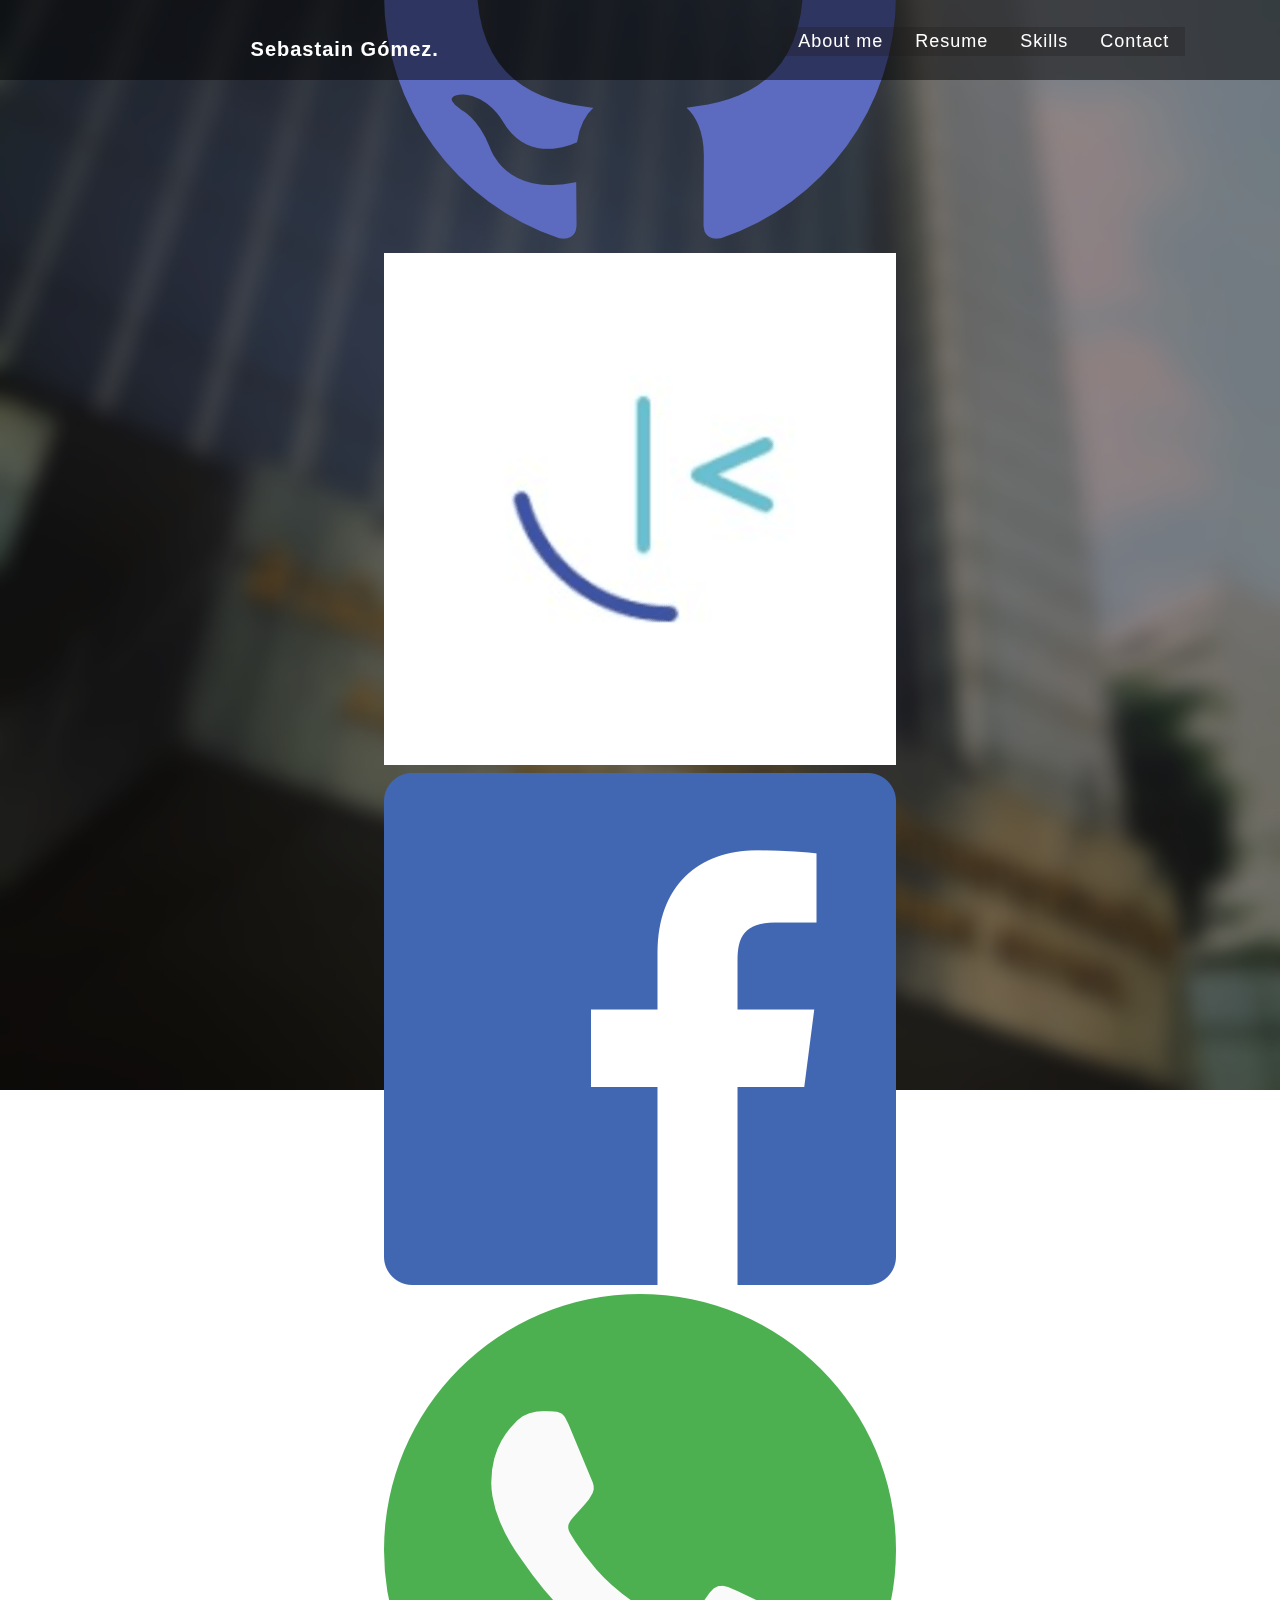
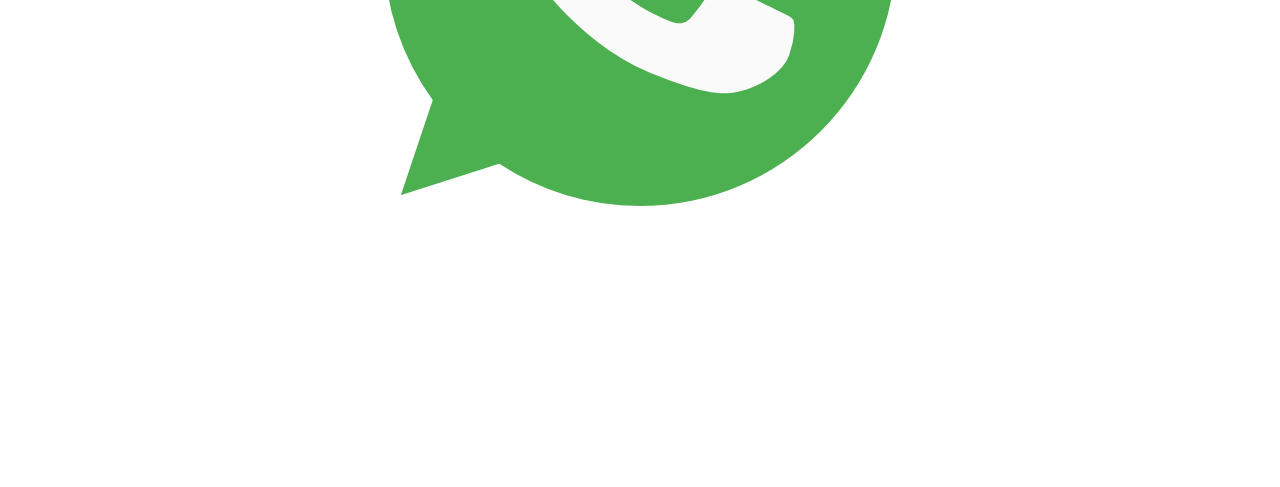
<file: portafolio/index.html>
<!DOCTYPE html>
<html lang="en">
<head>
    <meta charset="UTF-8">
    <meta http-equiv="X-UA-Compatible" content="IE=edge">
    <meta name="viewport" content="width=device-width, initial-scale=1.0">   
    <link rel="stylesheet" href="./styles/style.css">
    <script src="./JavaScript/time.js" defer></script>
    <script src="./JavaScript/info.js" defer></script>

    <title>Sebastian Gómez Cifuentes</title>
</head>
<body onload="onLoad()">
    <header class="header">
        <nav class="nav-container">
            <div class="nav-selector headerTitle">  <h1><a class="headerTitle__a">Sebastain Gómez. </a></h1></div>
            <div class="list"> 
                 <ul class="mainUl">
                <li class="nav-selector"><a>About me</a></li>
                <li><a href="https://drive.google.com/file/d/1UJ55bEzYi6f9yWbmAaxfdsadRwnhZHh1/view?usp=sharing" target="_blank" > Resume</a></li>
                <li class="nav-selector"><a>Skills</a></li>
                <li class="contact"><a>Contact </a> 
                 <a >
                     <ul class="socialMediaUl">
                         <li><a href="https://www.linkedin.com/in/sebastian-g%C3%B3mez-cifuentes-521240171/" target="_blank"><img src="./sources/img/linkedin.png"  alt="linkedin" aria-hidden="true"></a></li>
                         <li><a href="https://github.com/kanmus7" target="_blank"><img src="./sources/img/github.png" alt="github"></a></li>
                         <li><a href="https://www.frontendmentor.io/profile/kanmus7" target="_blank"><img src="./sources/img/frontendmentor.png"  alt="frontendmentor" aria-hidden="true"></a></li>
                         <li><a href="https://www.facebook.com/SGCKanmus/" target="_blank"><img src="./sources/img/facebook.png"  alt="facebook" aria-hidden="true"></a></li>
                         <li><a href="https://wa.me/+57 3147586030" target="_blank"><img src="./sources/img/whatsapp.png"  alt="whatsapp" aria-hidden="true"></a></li>
                     </ul>
                 </a>
                </li>
            </ul></div>
          
        </nav>
    </header>
    <main class="main-container" id="main-container"> 
        <div class="time">         
            <div id="location" class="time-element"> </div>
            <div id="description" class="time-element"></div>
            <div id="humidity" class="time-element"></div>
            <div id="pressure" class="time-element"></div>
            <div id="temperature" class="time-element"></div>
            <div id="date" class="time-element"></div>            
        </div>       
        <hr>
        <div class="main-container__content">
            <div class="main-container__title">
                <p class="name">Sebastian Gómez Cifuentes</p>   
                <p class="prof">Frontend Developer</p>   
            </div>
            <div id="main-container-text" class="main-container__text active">                
              <p id="main-container-text__p"></p>      
            </div>                  
        </div>        
        <hr>
        <div class="contact-container">                      
            <div class="contact-container__title">Contact</div>
            <div class="contact-container__media">
                <div class="a-media"><a href="https://www.linkedin.com/in/sebastian-g%C3%B3mez-cifuentes-521240171/" target="_blank" ><img src="./sources/img/linkedin.png"  alt="linkedin" aria-hidden="true"></a></div>
                <div class="a-media"><a href="https://github.com/kanmus7" target="_blank"><img src="./sources/img/github.png" alt="github"></a></div>
                <div class="a-media"><a href="https://www.frontendmentor.io/profile/kanmus7" target="_blank"><img src="./sources/img/frontendmentor.png"  alt="frontendmentor" aria-hidden="true"></a> </div>
                <div class="a-media"><a href="https://www.facebook.com/SGCKanmus/" target="_blank"><img src="./sources/img/facebook.png"  alt="facebook" aria-hidden="true"></a></div>
                <div class="a-media"><a href="https://wa.me/+57 3147586030" target="_blank" ><img src="./sources/img/whatsapp.png"  alt="whatsapp" aria-hidden="true"></a></div></div>      
        </div>      
        <div id="hour" class="time-hour"></div>
    </main>    
    
</body>
</html>
</file>
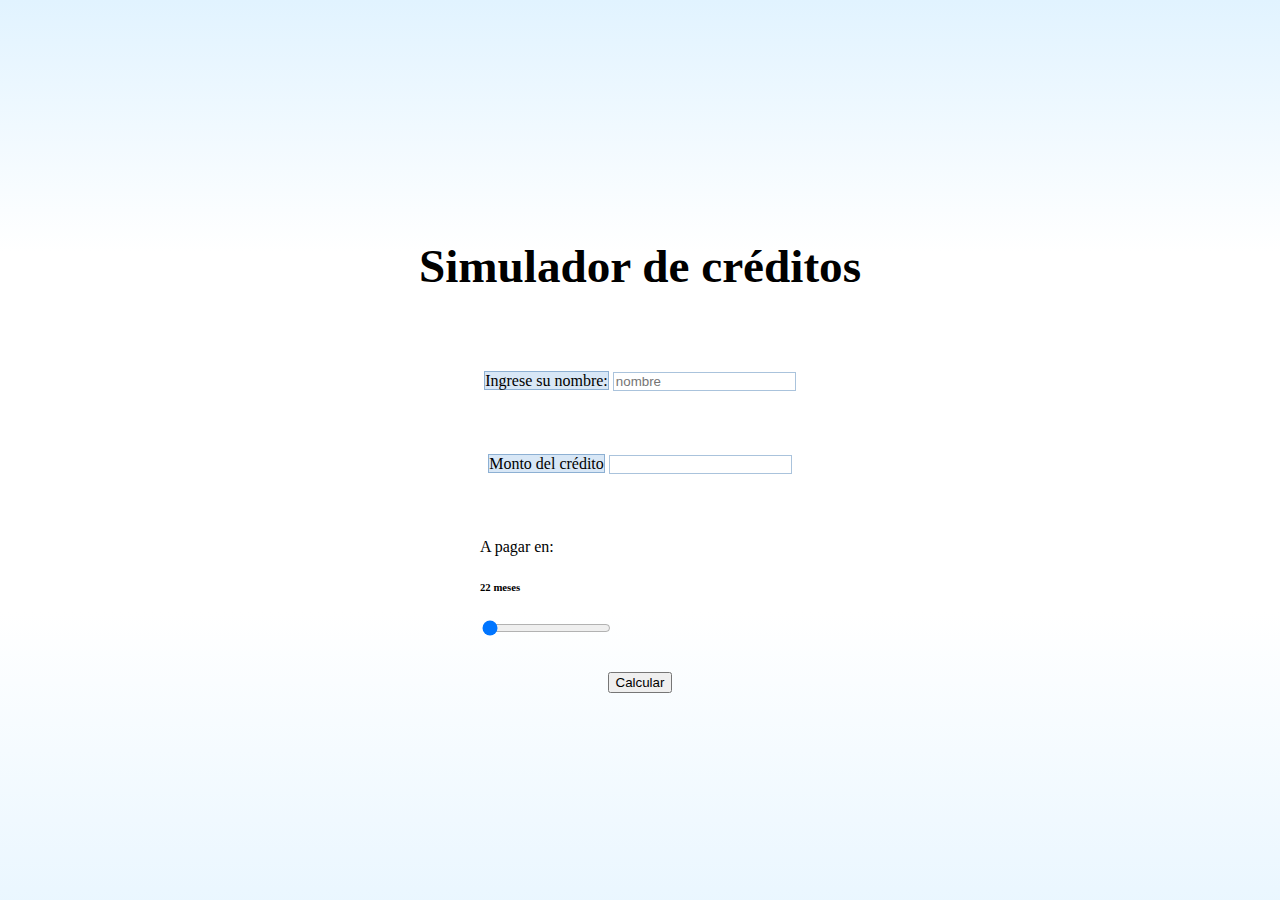
<file: Practica Javascript/index.html>
<!DOCTYPE html>
<html lang="en">
<head>
    <meta charset="UTF-8">
    <meta http-equiv="X-UA-Compatible" content="IE=edge">
    <meta name="viewport" content="width=device-width, initial-scale=1.0">
    <link href="https://cdn.jsdelivr.net/npm/bootstrap@5.1.3/dist/css/bootstrap.min.css" rel="stylesheet" integrity="sha384-1BmE4kWBq78iYhFldvKuhfTAU6auU8tT94WrHftjDbrCEXSU1oBoqyl2QvZ6jIW3" crossorigin="anonymous">
    <script src="./main.js" defer></script>
    <link rel="stylesheet" href="./main.css">
    <title>Simulador de créditos</title>
</head>
<body>
    <h1>Simulador de créditos</h1>
    <main class="main">        
        <div class="input-group flex-nowrap" id="name-containerId">
            <span class="input-group-text" id="addon-wrapping">Ingrese su nombre:</span>
            <input type="text" class="form-control" placeholder="nombre" aria-label="Username" aria-describedby="addon-wrapping">
          </div>
          <div class="input-group mb-3" id="credit-containerId">
            <span class="input-group-text">Monto del crédito</span>
            <input type="text" class="form-control" aria-label="Dollar amount (with dot and two decimal places)">
          </div>
         <div class="range-container">
            <label for="customRange2" class="form-label">A pagar en:</label> 
            <h6 class="rangeTitle" id="rangeTitle-Id">22 meses</h6>           
            <input type="range" class="form-range" min="22" max="72" step="1" value="22" id="rangeId">
         </div> 
          <button type="button" class="btn btn-primary btn-lg">Calcular</button>
    </main>
</body>
</html>
</file>
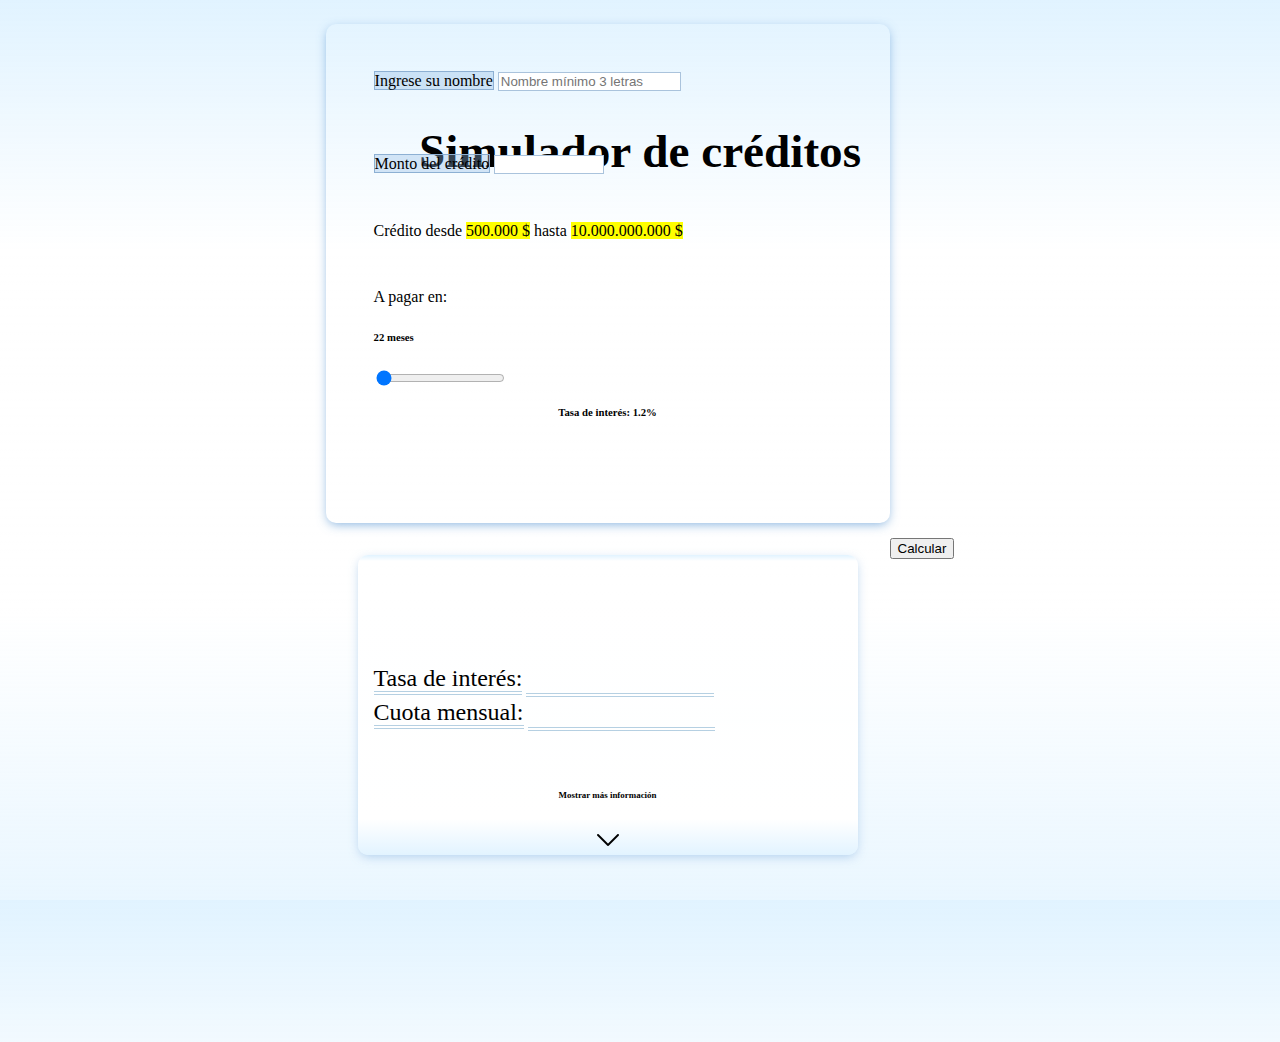
<file: Practica Javascript/Simulador de créditos/index.html>
<!DOCTYPE html>
<html lang="en">
<head>
    <meta charset="UTF-8">
    <meta http-equiv="X-UA-Compatible" content="IE=edge">
    <meta name="viewport" content="width=device-width, initial-scale=1.0">
    <link href="https://cdn.jsdelivr.net/npm/bootstrap@5.1.3/dist/css/bootstrap.min.css" rel="stylesheet" integrity="sha384-1BmE4kWBq78iYhFldvKuhfTAU6auU8tT94WrHftjDbrCEXSU1oBoqyl2QvZ6jIW3" crossorigin="anonymous">
    <script src="./main.js" defer></script>
    <link rel="stylesheet" href="./styles/main.css">
    <title>Simulador de créditos</title>
</head>
<body id="bodyId">
    <h1>Simulador de créditos</h1>
    <main class="main">
    <div class="general">
      <section class="data-section">        
        <div class="input-group flex-nowrap" id="name-containerId">
            <span class="input-group-text" id="inputName-title">Ingrese su nombre</span>
            <input type="text" class="form-control" placeholder="Nombre mínimo 3 letras" aria-label="Username" aria-describedby="addon-wrapping" id="nameId" required>
          </div>
          <div class="input-group mb-sm-1" id="credit-containerId">
            <span class="input-group-text" id="inputCredit-title">Monto del crédito</span>
            <input type="number" min="500000" max="100000000" maxlength="10" class="form-control" aria-label="Dollar amount (with dot and two decimal places)" id="creditId" required>            
          </div>
          <p class="creditTitle">Crédito desde  <mark>500.000 $</mark> hasta <mark>10.000.000.000 $</mark></p>
         <div class="range-container">
            <label for="customRange2" class="form-label">A pagar en:</label> 
            <h6 class="rangeTitle" id="rangeTitle-Id">22 meses</h6>           
            <input type="range" class="form-range" min="22" max="72" step="1" value="22" id="rangeId">
            <h6 class="rate" id="rateId"></h6> 
         </div>          
        </section>
        
        <article class="results" id="resultsId" hidden>  
        <section class="results-section" id="results-SectionId" hidden>
          <h3 id="usarNameId" class="userName"></h3>
          <div class="input-group mb-3">
            <span class="input-group-text" id="InteresRateId">Tasa de interés:</span>
            <input type="text" class="form-control" aria-label="Sizing example input" id="rateId-Answer"  aria-describedby="inputGroup-sizing-default" readonly>
          </div>
          <div class="input-group mb-3">
            <span class="input-group-text" id="span-monthlyFeeId">Cuota mensual:</span>
            <input type="text" class="form-control" aria-label="Sizing example input" id="monthlyFeeId" aria-describedby="inputGroup-sizing-default" readonly>
          </div>
          <div class="moreInfo-Container" id="moreInfo-ContainerId">
            <h6 ><small class="text-muted">Mostrar más información</small></h6>
            <img src="./resources/arrow.png" alt="flecha" class="arrow-img" id="arrowImg-Id">
          </div>         
        </section>
        <section class="tableResults" id="tableResultsId">
          <table class="table table-hover table-sm table-responsive" id="tableId">
            <thead >
              <tr>
                <th scope="col">Período</th>
                <th scope="col">Abono capital</th>
                <th scope="col">Interés</th>
                <th scope="col">Saldo</th>
              </tr>
            </thead>
            <tbody id="tbodyId">
            </tbody>
          </table>
        </section> 
      </article>     
    </div>
    <div class="btn-container" >
      <button type="button" class="btn btn-primary btn-lg" id="btn-CalculateId">Calcular</button>
    </div>
  </main>
</body>
</html>
</file>
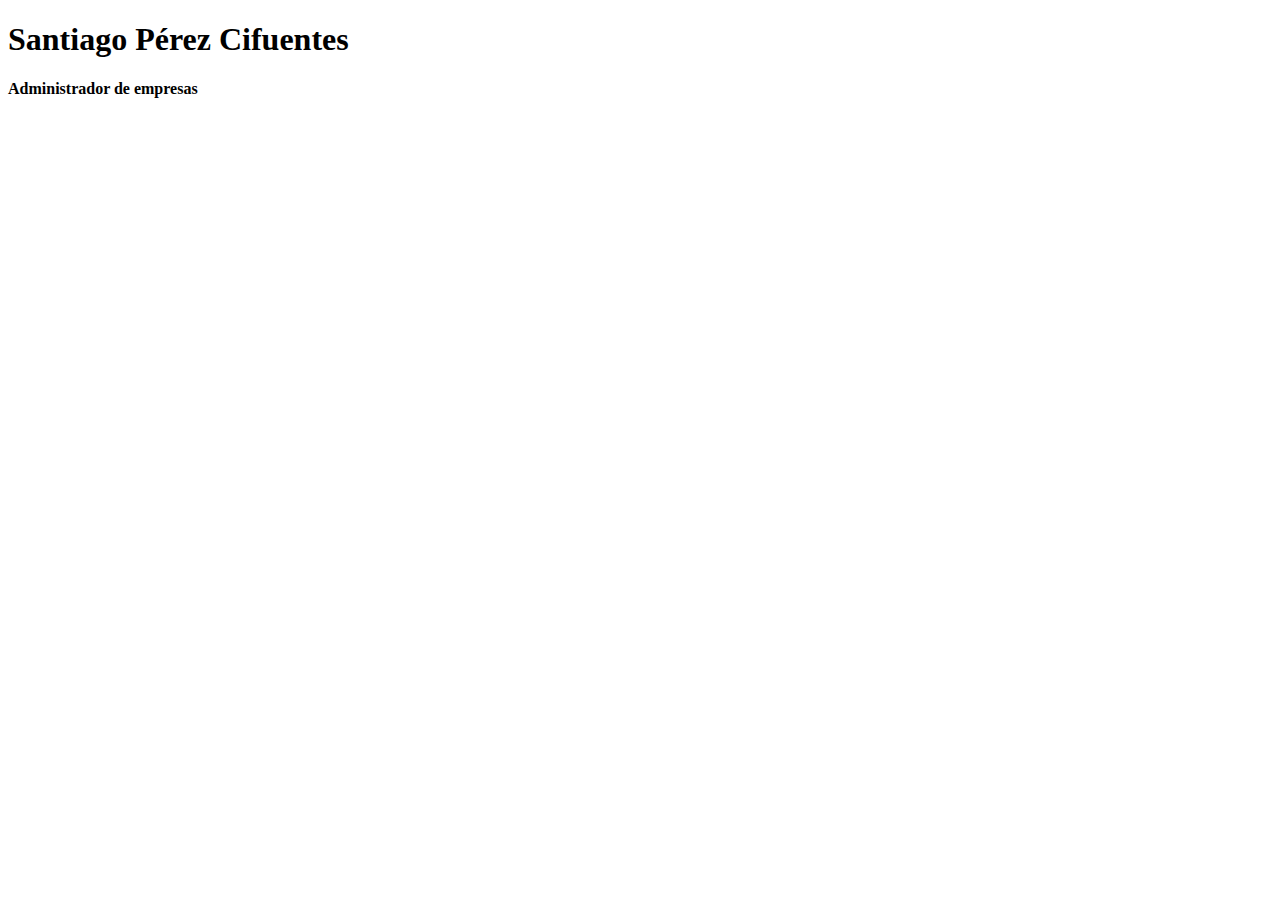
<file: Mi diseño Web.html>
<!DOCTYPE html>
<html>
    <head>
        <meta charset="UTF-8">
        <meta http-equiv="X-UA-Compatible" content="IE=edge">
        <meta name="viewport" content="width=device-width, initial-scale=1.0">
        <title>Santiago Pérez Cifuentes</title>
    </head>
<body>
    <h1>Santiago Pérez Cifuentes</h1>
    <p><strong>Administrador de empresas</strong></p>
</body>
</html>
</file>
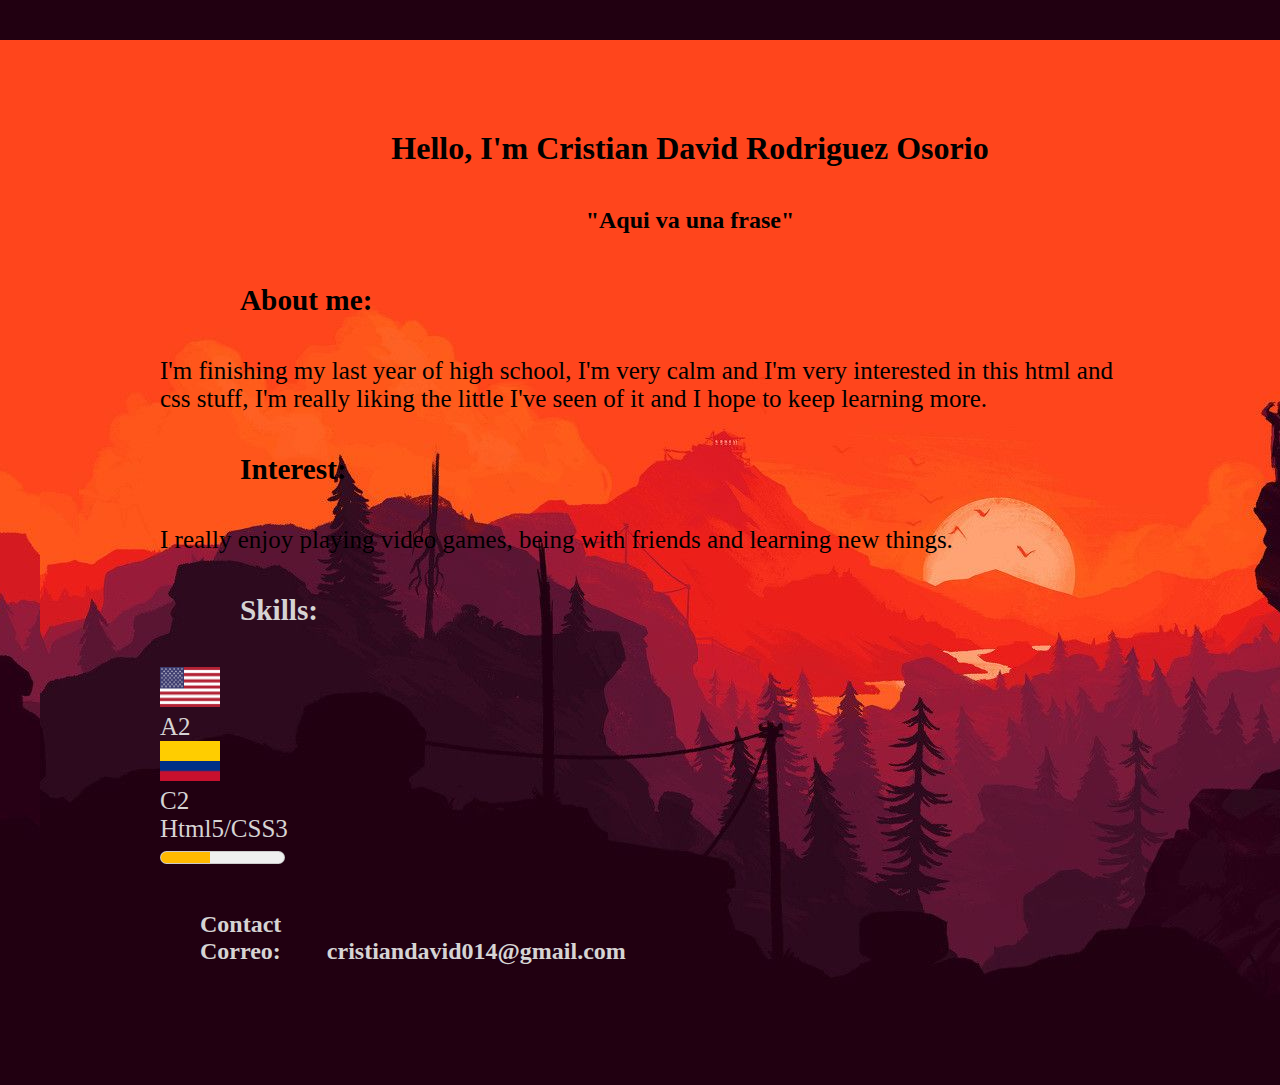
<file: MiPaginaWeb.html>
<!DOCTYPE html>
<html lang="en">
<head>
    <meta charset="UTF-8">
    <meta http-equiv="X-UA-Compatible" content="IE=edge">
    <meta name="viewport" content="width=device-width, initial-scale=1.0">
    <title>Cristian D. Rodriguez</title>
    <link rel="stylesheet" href="StyleMPW.css">
    <link href="https://cdn.jsdelivr.net/npm/bootstrap@5.1.3/dist/css/bootstrap.min.css" rel="stylesheet" integrity="sha384-1BmE4kWBq78iYhFldvKuhfTAU6auU8tT94WrHftjDbrCEXSU1oBoqyl2QvZ6jIW3" crossorigin="anonymous">
</head>
<body>
    <div class="firstpart">
        <div class="header">
            <div class="title">
                <h1 class="title"> Hello, I'm Cristian David Rodriguez Osorio</h1>
                <h2 class="frase"> <en>"Aqui va una frase"</en></h2>
            </div>
        </div>
    </div>
    <div class="secondpart">
        <div class="first-half">
            <h3 class="about_me"><strong>About me: </strong></h3>
            <p>I'm finishing my last year of high school, I'm very calm and I'm very interested in this html and css stuff, I'm really liking the little I've seen of it and I hope to keep learning more.  </p>
        </div>
        <div class="first-half">
            <h3 class="interest"><strong>Interest: </strong> </h3>
            <p> I really enjoy playing video games, being with friends and learning new things.</p>
        </div>
        <div class="second-half">
            <h3 class="skills"><strong>Skills: </strong> </h3>
            <img class="english"src="inglish.png" alt="imagen de ingles"><p>A2</p>
            <img class="colombian"src="Colobmia.png" alt="imagen de colombiano"><p>C2</p>
            <p>Html5/CSS3</p>
            <meter low=".25" optimum=".20" high=".70" value=".4"></meter>
        </div> 
    </div>
    <div class="thirdpart">
       <h2 class="contact"><strong>Contact</strong> 
           <p><strong>Correo: </strong> cristiandavid014@gmail.com</p>
       </h2>
    </div>
    
</body>
</file>
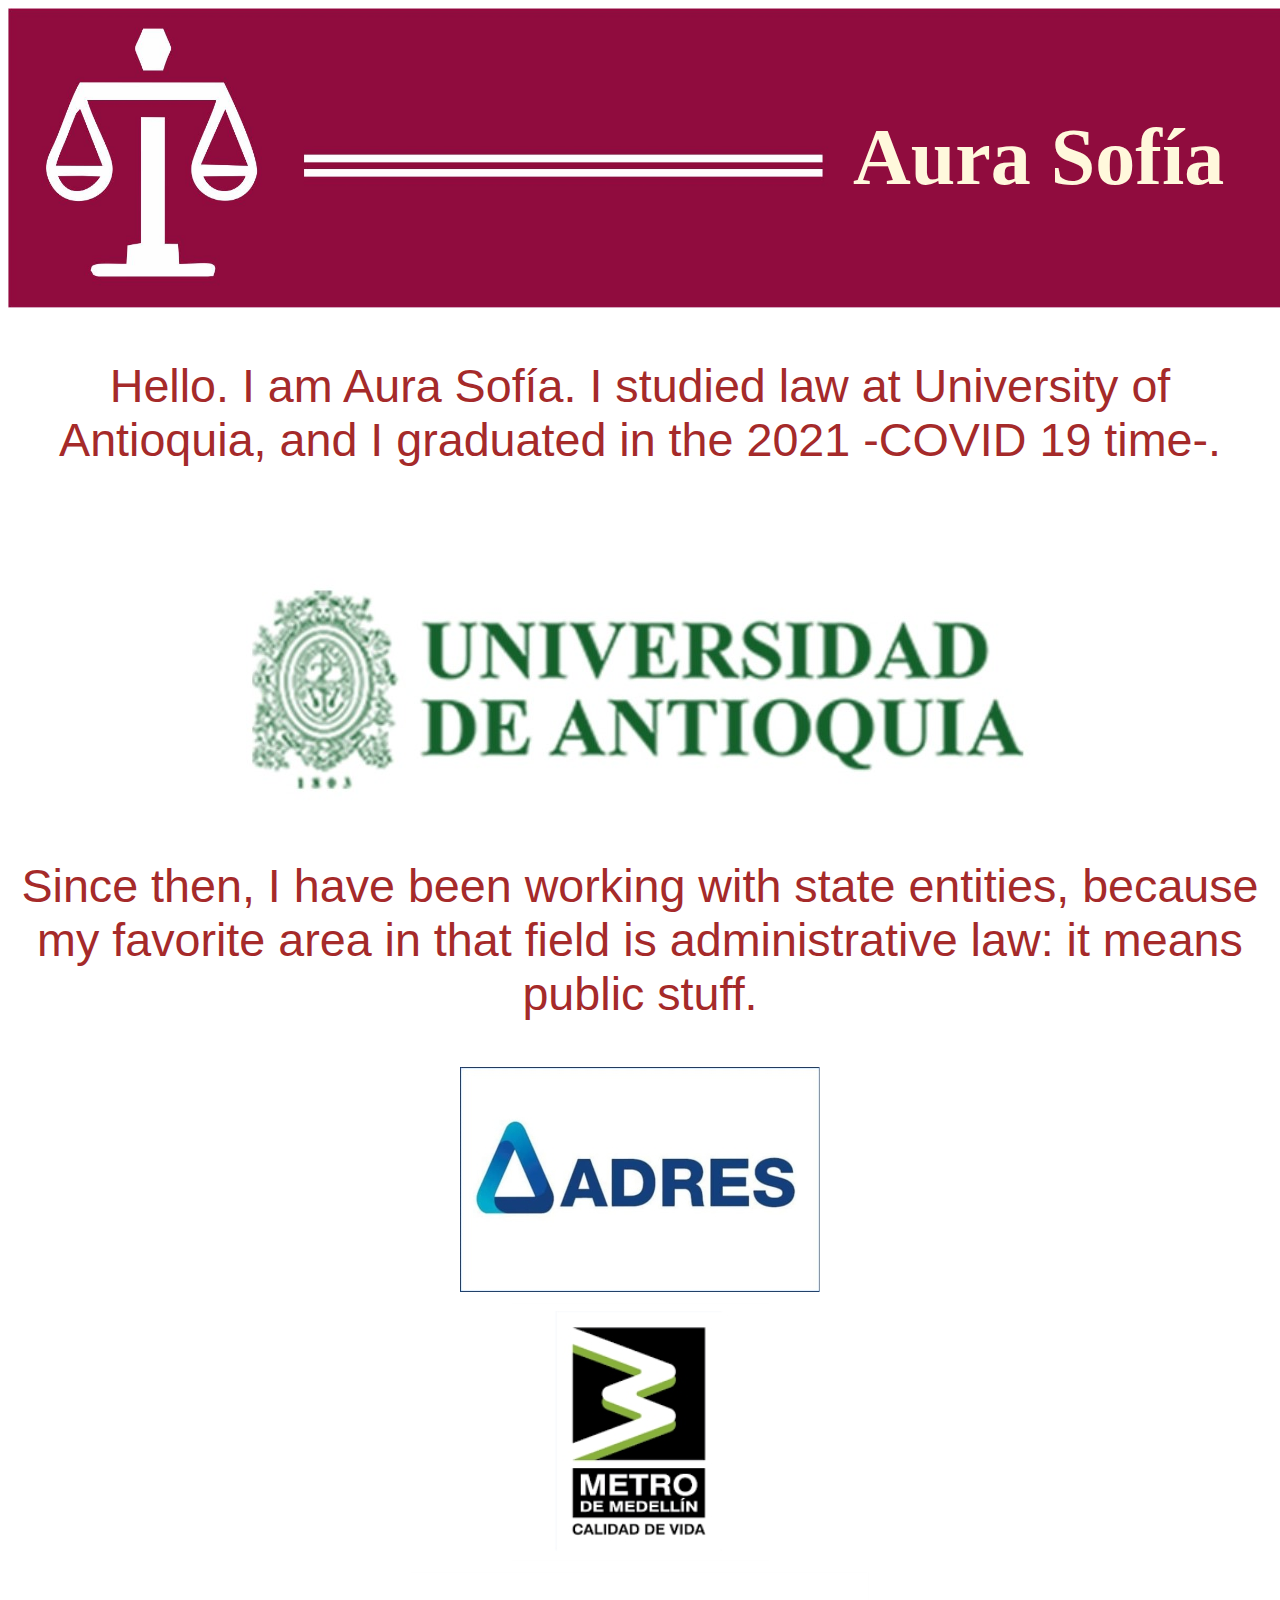
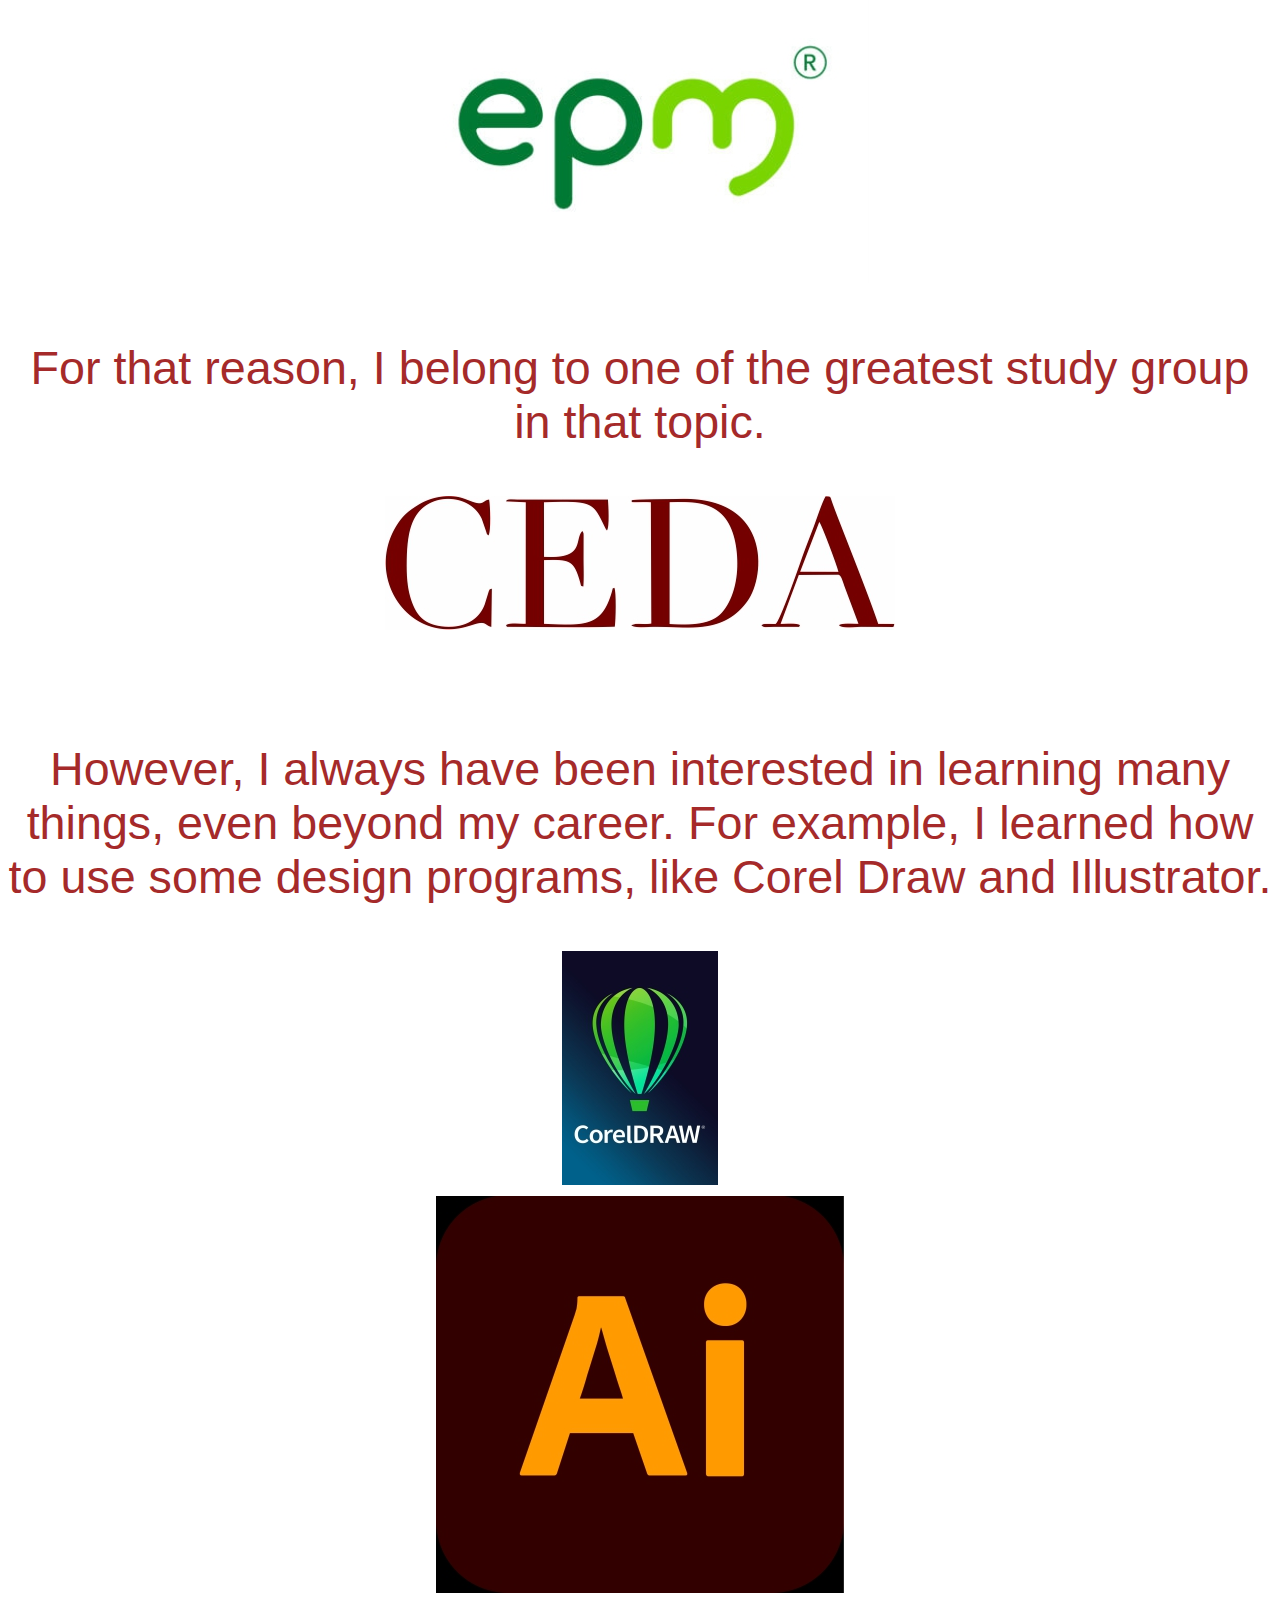
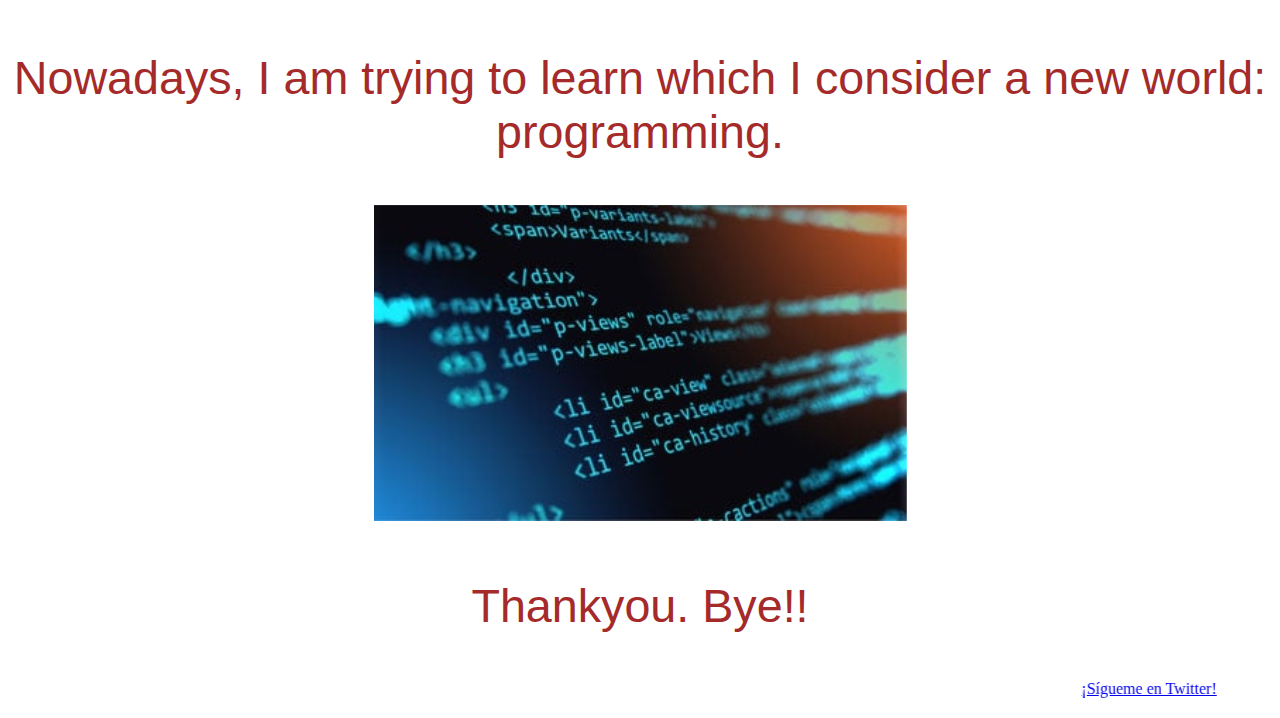
<file: Portafolio.html>
<!DOCTYPE html>
<html lang="en">
<head>
    <meta charset="UTF-8">
    <meta http-equiv="X-UA-Compatible" content="IE=edge">
    <meta name="viewport" content="width=device-width, initial-scale=1.0">
    <title>sofia-palacio</title>
    <link rel= "stylesheet" href= "HojaPARAEstilo.css">
</head>
<body>
<header>
<div class="CAJA">
    <img class="IMAGEN1" src="Portafolio1.jpg">
    <h1 class="TITULO">Aura Sofía</h1> 
</div>
</header>
   
<div class="TEXTOCONTENIDO">

<p>
 Hello.

 I am Aura Sofía. I studied law at University of Antioquia, and I graduated in the
2021 -COVID 19 time-.
</p>

<div>
<div class="Captura 1">
</p> <img src="LogoUdeA.jpg">
</div>

<p>Since then, I have been working with state entities, 
because my favorite area in that field is administrative law: it means public stuff.</p>
<div class="Captura">
    <img src="LogoADRES.jpg">
    <img src="LogoMETRO.jpg">
    <img src="LogoEPM.jpg">
</div> 
            
 <p>For that reason, I belong to one of the greatest study group in that topic.</p>
<div class="Captura2">
    <img src="LogoCEDA.jpg">
</div>
            
<p>However, I always have been interested in learning many things, even beyond 
   my career. For example, I learned how to use some design programs, 
  like Corel Draw and Illustrator.</p>

<div class="Captura 3">
    <img src="LogoCOREL.jpg">   
    <img src="LogoILLUSTRATOR.jpg">
</div>

<p>Nowadays, I am trying to learn which I consider a new world: programming.</p>

<div class="Captura 4"> 
    <img src="LogoPROGRAMACIÓN.jpg"> 
</div>
              
<p>Thankyou. Bye!!</p>

</div>
    
</div>

<div class="PARTEFINAL">
    <footer>
        <p>
            <marquee behavior= "Alternate">
                <a href= "https://twitter.com/SofiiaPalacio">
                    ¡Sígueme en Twitter!
                </a>
            </marquee>
        </p>
        </footer>
</div>


</body>
</html>
</file>
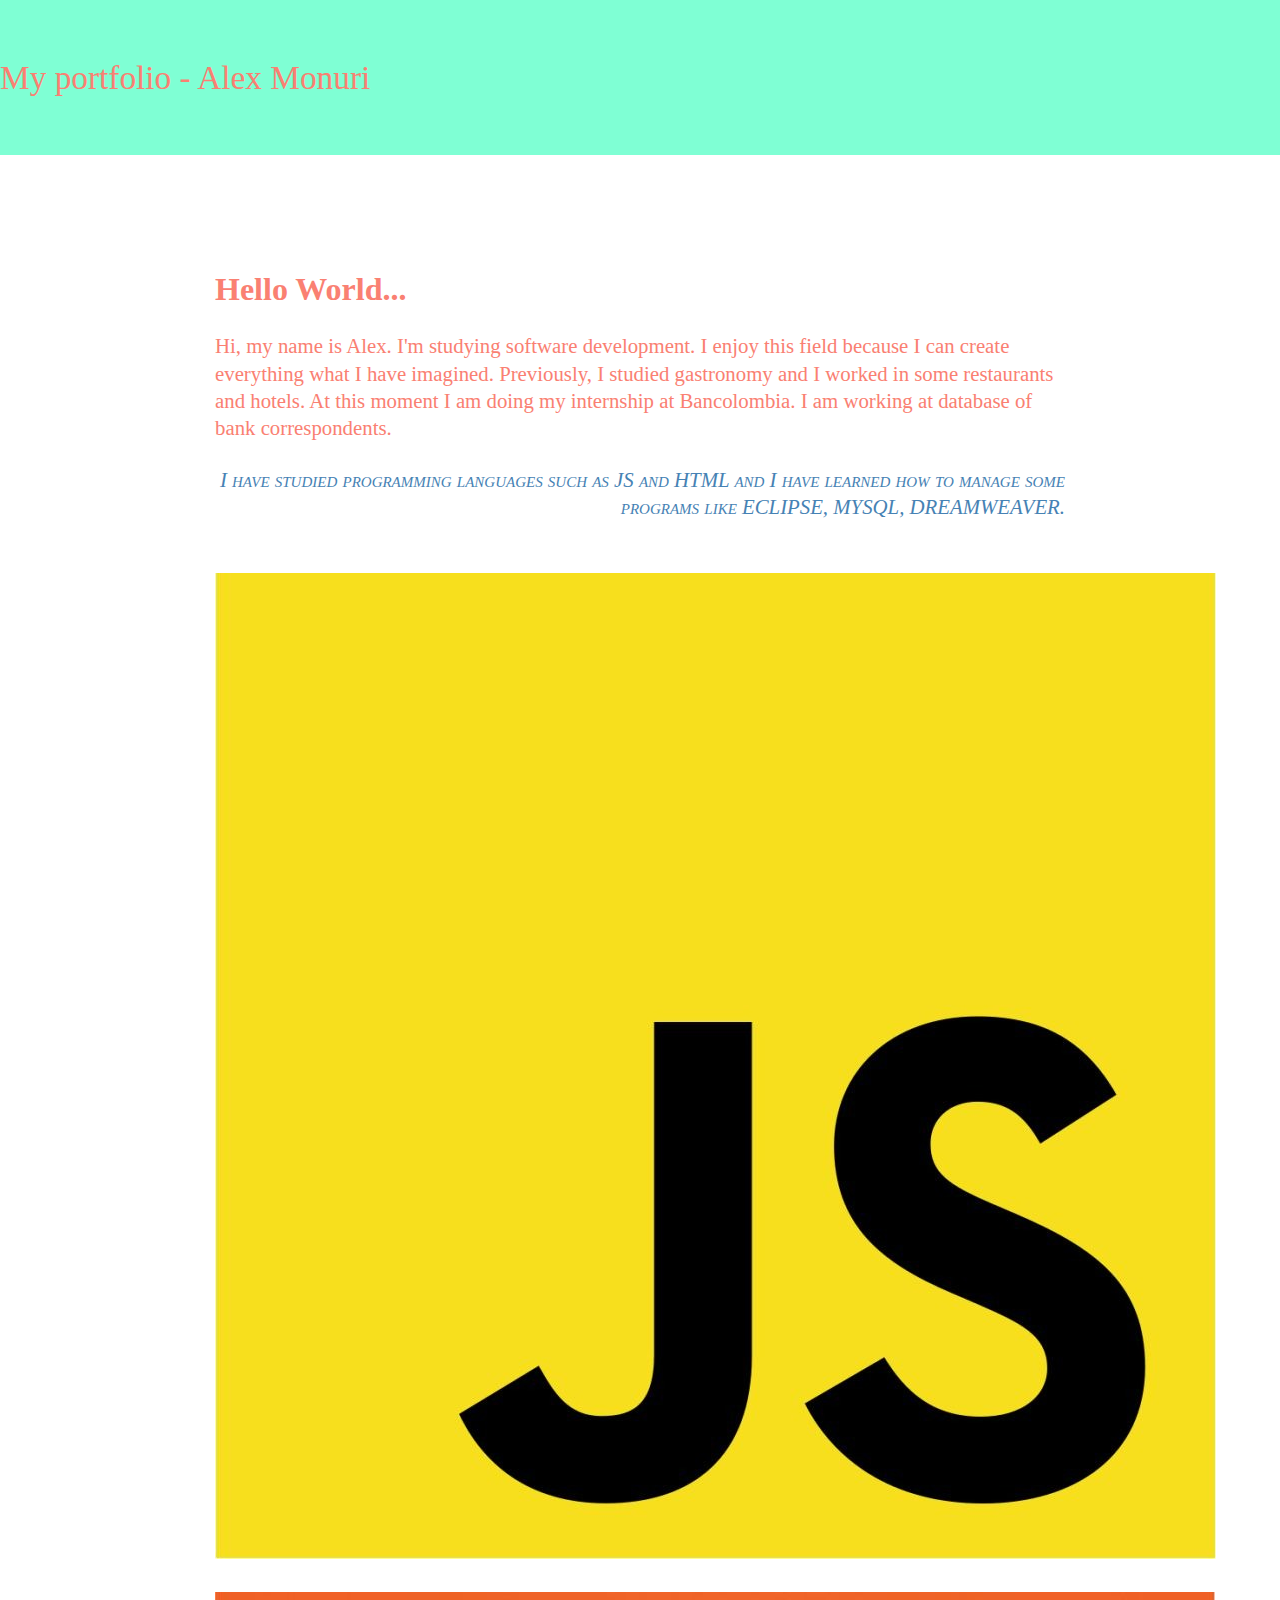
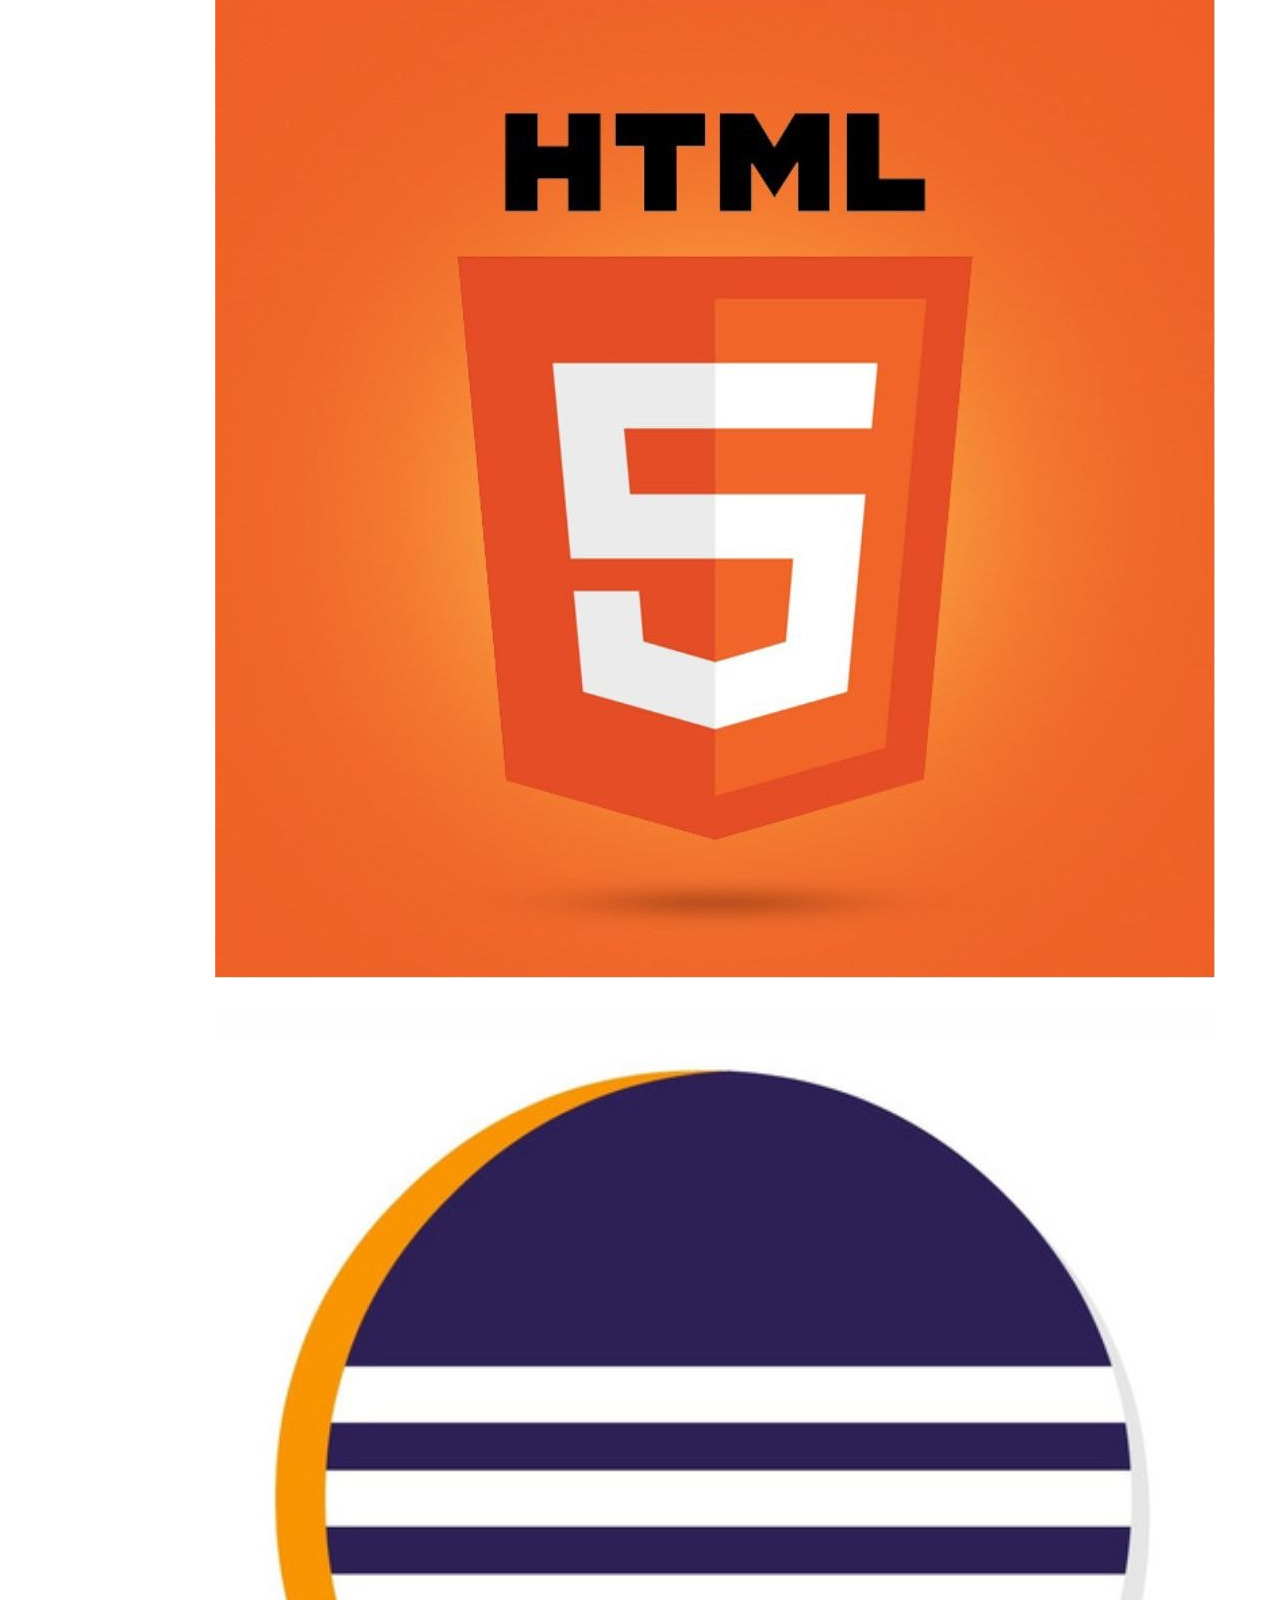
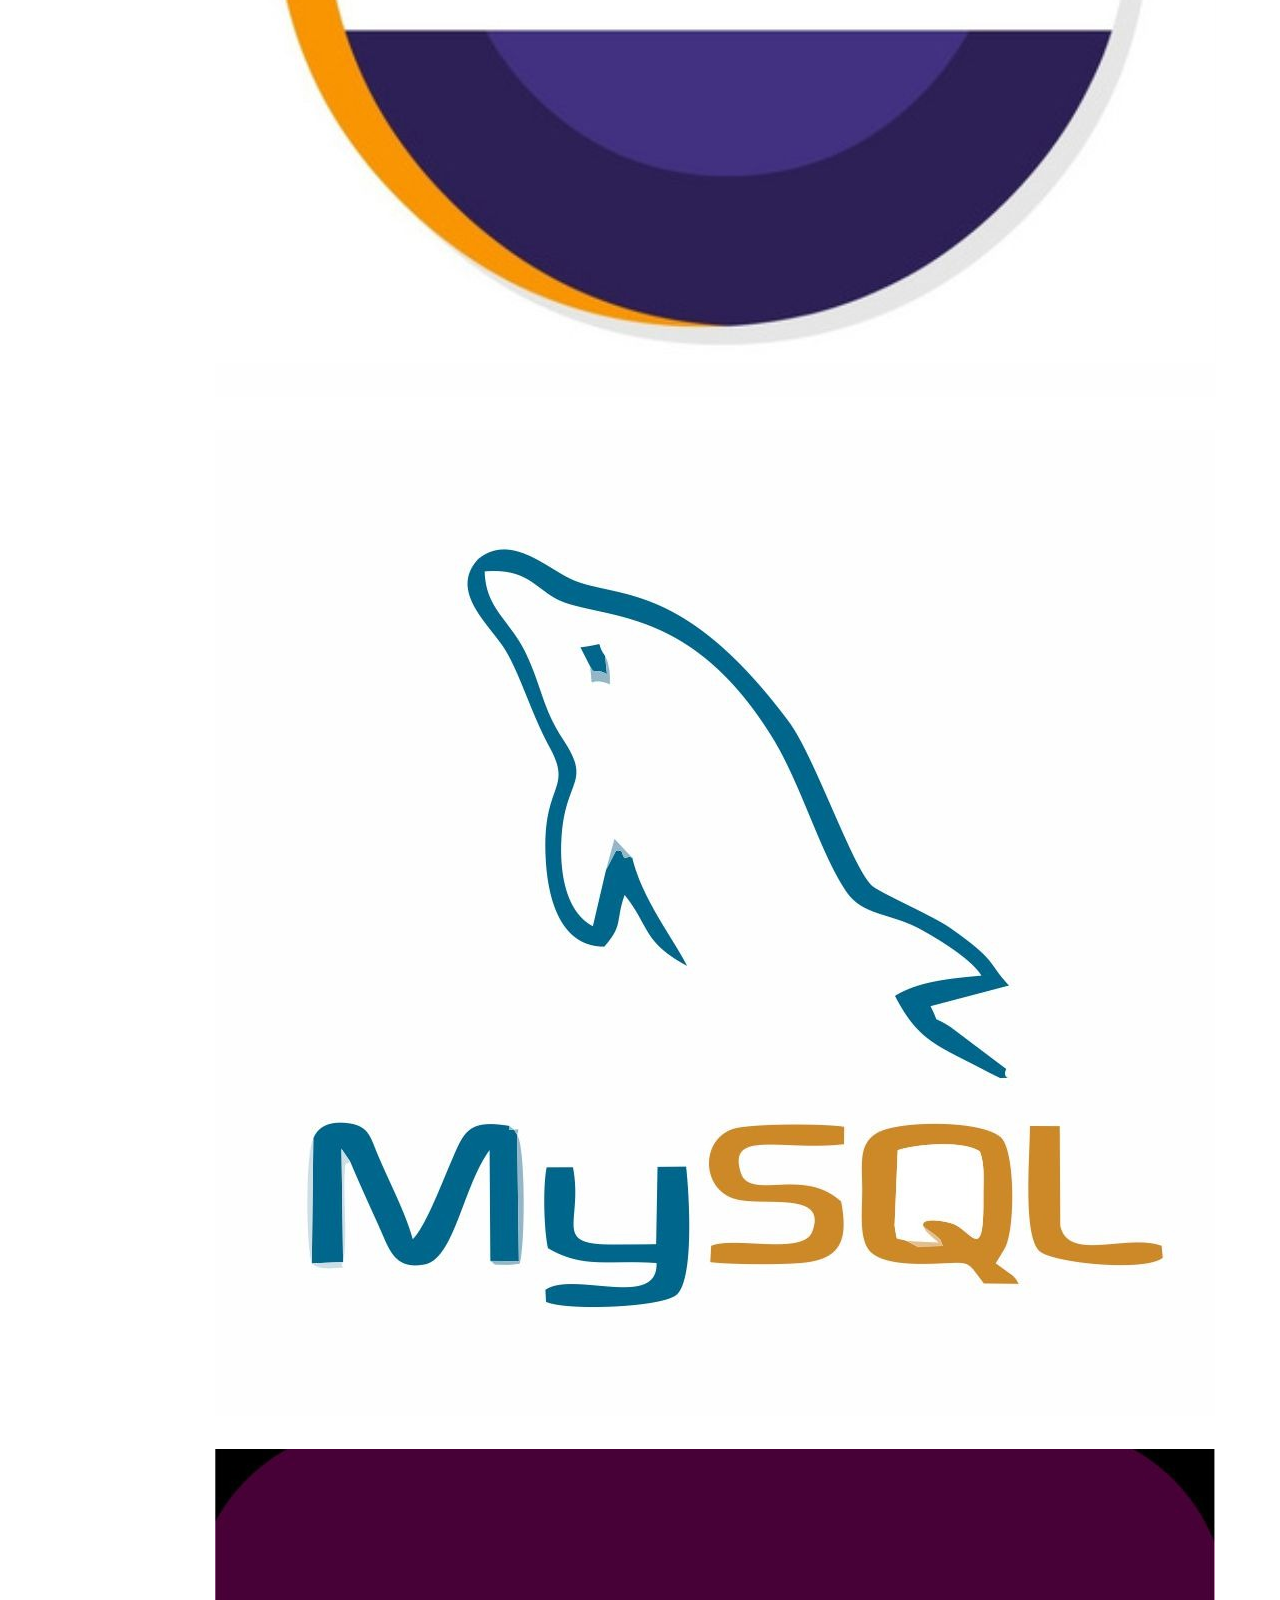
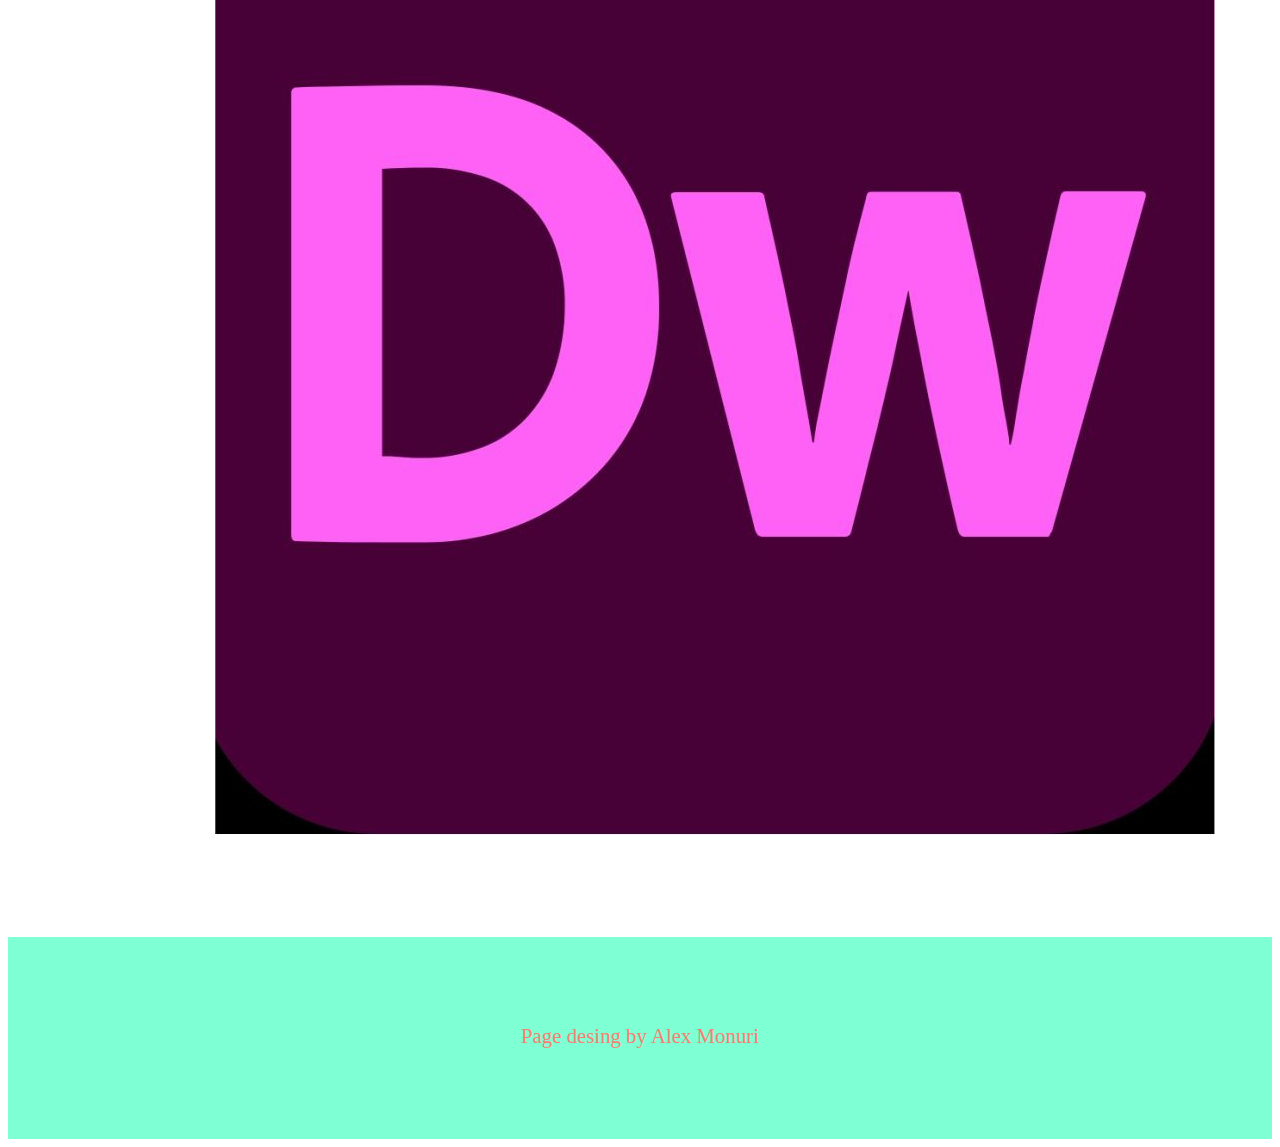
<file: Portafolio1.html>
<!DOCTYPE html>
<html lang="en">
<head>
    <meta charset="UTF-8">
    <meta http-equiv="X-UA-Compatible" content="IE=edge">
    <meta name="viewport" content="width=device-width, initial-scale=1.0">
    <title> Alex monuri - portfolio </title>
    <link rel="stylesheet" href="style1.css">
</head>
<body  >
   
   <header class="cabefija" >
        <div class="cajacabe" class="logo-nav-contariner">
        <a href="https://www.google.com/?hl=es"   class="logo">My portfolio - Alex Monuri</a>  
        </div>
</header>
<main class="main">

 <div class="container">
     <h1>
         Hello World...
     </h1>
     <p>
        Hi, my name is Alex.
        I'm studying software development. 
        I enjoy this field because I can create everything what I have imagined. 
        Previously, I studied gastronomy and I worked in some restaurants and hotels. 
        At this moment I am doing my internship at Bancolombia. 
        I am working at database of bank correspondents. 
     </p>
     <div class="textodos">
     <p>
        I have studied programming languages such as JS and HTML and
        I have learned how to manage some programs like ECLIPSE, MYSQL, DREAMWEAVER.
     </p>
      <DIV class="IMAGES">
         &nbsp;
         <img  class="ijs" src="JS.jpg">
         &nbsp;
         <img  class="iht" src="HTML.jpg">
         &nbsp;
         <img  class="iecl" src="ECLIPSE.jpg">
         &nbsp;
         <img  class="imys"src="MYSQL.jpeg">
         &nbsp;
         <img  class="idre" src="DREAM.jpeg">
         
          </DIV>
        
  </div>
     

   </div>
 </div>

</main>
<footer class="footer">
    <div class="container">
<p>
    Page desing by Alex Monuri
</p>
    </div>

</footer>
</body>
</html>
</file>
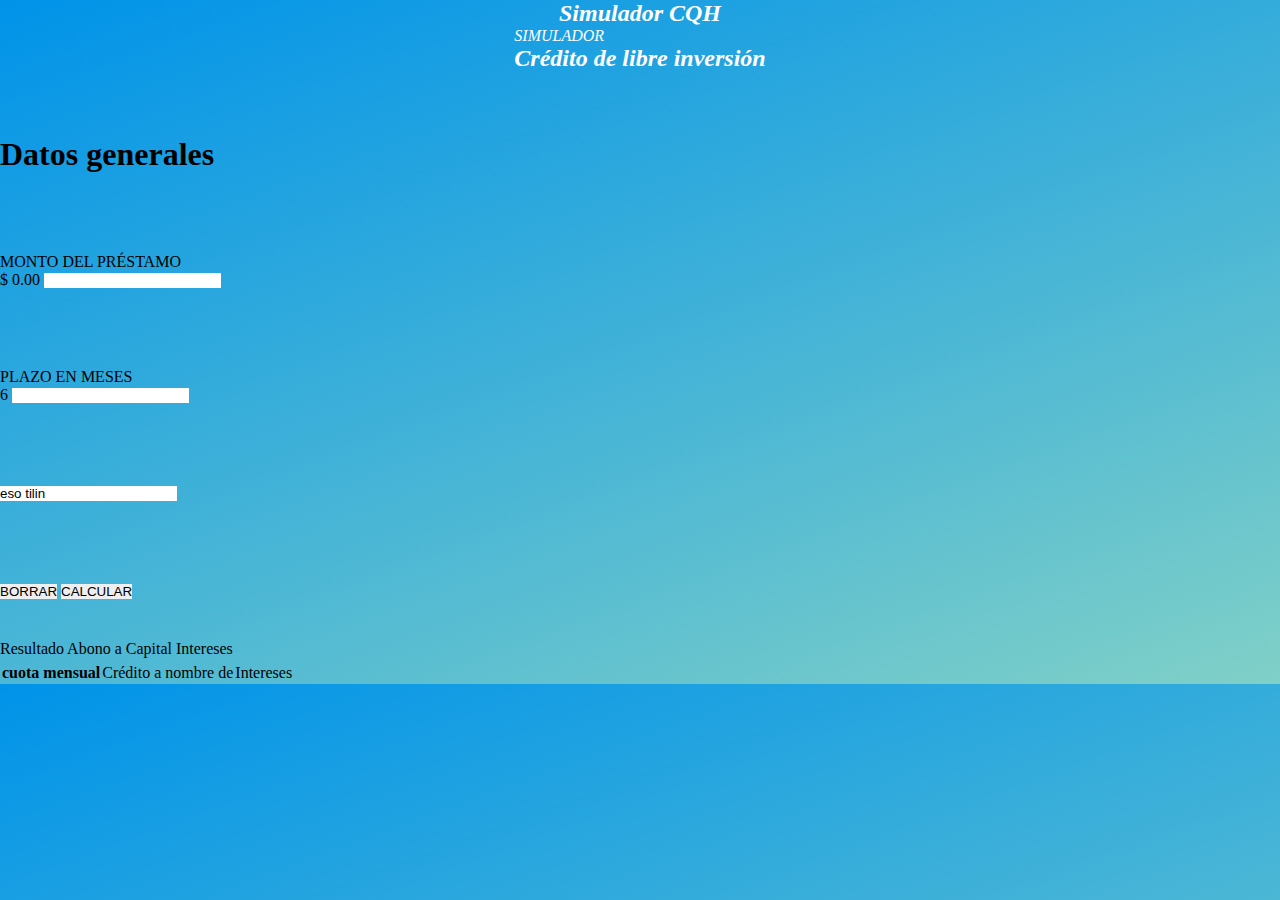
<file: simulador _Crédito/simulador_Credito.html>
<!DOCTYPE html>
<html lang="en">
<head>
    <meta charset="UTF-8">
    <meta http-equiv="X-UA-Compatible" content="IE=edge">
    <meta name="viewport" content="width=device-width, initial-scale=1.0">
    <link href="https://cdn.jsdelivr.net/npm/bootstrap@5.1.3/dist/css/bootstrap.min.css" rel="stylesheet" integrity="sha384-1BmE4kWBq78iYhFldvKuhfTAU6auU8tT94WrHftjDbrCEXSU1oBoqyl2QvZ6jIW3" crossorigin="anonymous">
    <link rel="stylesheet" href="./simulador_credito.css">
    <script src="./simulador_credito.js" defer></script>
    <title>Simulador de Crédito</title>
</head>
<body>
    <header>
        <div>
        <H1> Simulador CQH</H1>
        </div>  
        <div>
            <span>SIMULADOR</span>
            <h2>Crédito de libre inversión</h2>
        </div>
    </header>
    <main>
        <div class="cuadroDatos">
            <h1>
                Datos generales
            </h1>
            <div>
                <label for="form-control">MONTO DEL PRÉSTAMO</label>
                <div class="input-group mb-3">
                    <span class="input-group-text">$</span>
                    <span class="input-group-text">0.00</span>
                    <input type="number" class="form-control" aria-label="Dollar amount (with dot and two decimal places)">
                </div>
            </div>  
            <div>
                <label for="form-control">PLAZO EN MESES</label>
                <div class="input-group mb-3">
                    <!-- <span class="input-group-text">$</span> -->
                    <span class="input-group-text">6</span>
                    <input type="text" class="form-control" aria-label="Dollar amount (with dot and two decimal places)">
                </div>
            </div>  
                <div class="input-group mb-3">
                <span class="input-group-text" id="basic-addon1"></span>
                <input type="text" id="username" value="eso tilin" class="form-control" placeholder="Username" aria-label="Username" aria-describedby="basic-addon1">
                </div>
            <div>
                <button type="button" class="btn btn-primary btn-lg">BORRAR</button>
                <button type="button" id="calcular" class="btn btn-secondary btn-lg">CALCULAR</button>
            </div>
        </div>
            <div>
                <table class="table">
                    <thead>
                      Resultado
                    </thead>
                    <tbody>
                      <tr class="table-active">
                        Abono a Capital
                      </tr>
                      <tr>
                        Intereses
                      </tr>
                      <tr>
                        <th class="resultadoCuota" scope="row">cuota mensual</th>
                        <td colspan="2" id="resultadoNombre" class="table-active">Crédito a nombre de </td>
                        <td>Intereses</td>
                      </tr>
                    </tbody>
                  </table>
            </div>
    </main> 
</body>
</html>
</file>
<file: portafolio/styles/style.css>
* {
  -webkit-box-sizing: border-box;
          box-sizing: border-box;
}

html, body {
  height: 100%;
  margin: 0;
  padding: 0;
}

body {
  display: -webkit-box;
  display: -ms-flexbox;
  display: flex;
  -webkit-box-orient: vertical;
  -webkit-box-direction: normal;
      -ms-flex-direction: column;
          flex-direction: column;
  font-size: 15px;
  font-family: "Lato","Helvetica Neue",Helvetica,Arial,sans-serif;
  line-height: 1.6;
  background: url(http://capauwels.com/img/instagram/2013-01-15_1358233618.jpg);
  background-repeat: no-repeat;
  background-image: url("[data-uri]");
  width: 100%;
  height: 100%;
  padding: 0;
  background-size: cover;
  background-position: center center;
}

.header {
  width: 100%;
  height: 100%;
  display: -webkit-box;
  display: -ms-flexbox;
  display: flex;
  max-height: 80px;
}

.nav-container {
  display: -webkit-box;
  display: -ms-flexbox;
  display: flex;
  width: 100%;
  -ms-flex-pack: distribute;
      justify-content: space-around;
  padding: 1rem 0;
  background-color: rgba(0, 0, 0, 0.5);
  border-color: rgba(0, 0, 0, 0.6);
  position: fixed;
  right: 0;
  left: 0;
  border-width: 0 0 1px;
  border: 1px solid transparent;
  font-weight: 300;
  letter-spacing: 1px;
  color: white;
  height: 100%;
  max-height: 5rem;
}

.headerTitle {
  width: 100%;
  width: 100%;
  min-width: 200px;
  max-width: 500px;
  text-align: center;
}

h1 {
  margin-top: 5px;
  margin-bottom: 0;
  height: 100%;
}

.headerTitle__a {
  font-size: 20px;
}

ul {
  padding: 0;
  margin: 0;
  overflow: hidden;
  list-style-type: none;
  list-style: none;
}

.list {
  margin-top: 10px;
}

li {
  cursor: pointer;
}

.nav-selector {
  cursor: pointer;
}

a {
  text-decoration: none;
  color: white;
  padding: 0 1rem;
  font-size: 18px;
}

.mainUl li > a {
  display: block;
  background-color: rgba(29, 28, 28, 0.3);
}

.mainUl li > a:hover {
  color: black;
  background-color: #d1cccc83;
}

.mainUl > li {
  float: left;
  text-align: center;
}

.mainUl > li > ul {
  display: none;
}

.mainUl > li:hover > ul {
  display: block;
}

.socialMediaUl > li > a > img {
  width: 40px;
  height: 40px;
}

/* .socialMediaUl>li{
    transition: 450ms;
    transform-origin: center top;
    }

     .socialMediaUl>li:hover ~ li{
    transform: translate3d(0, 50px, 50px);    
    }

    .socialMediaUl li:hover{
    transform: scale(1.5);
    background-color: transparent;
    } */
.main-container {
  display: -webkit-box;
  display: -ms-flexbox;
  display: flex;
  -webkit-box-orient: vertical;
  -webkit-box-direction: normal;
      -ms-flex-direction: column;
          flex-direction: column;
  -webkit-box-align: center;
      -ms-flex-align: center;
          align-items: center;
  -webkit-box-pack: center;
      -ms-flex-pack: center;
          justify-content: center;
  width: 100%;
  height: 100%;
  font-weight: 300;
  max-height: 55rem;
  padding: 20px;
  font-family: "Lato","Helvetica Neue",Helvetica,Arial,sans-serif;
  text-align: center;
  margin-bottom: 0;
  color: #ffffff;
}

.time {
  display: -webkit-box;
  display: -ms-flexbox;
  display: flex;
  padding-top: 5rem;
}

.time-element {
  padding: 0 2rem;
}

.name {
  font-size: 70px;
  margin: 0;
  letter-spacing: 3px;
}

.prof {
  font-size: 40px;
  margin: 0;
  letter-spacing: 3px;
}

.main-container__content p {
  margin: 0;
  text-align: center;
}

.main-container__text {
  padding-top: 2rem;
}

.main-container__text p {
  width: 100%;
  max-width: 1035px;
}

hr {
  margin: 1rem 0;
  width: 65rem;
  height: 0;
  border: 0;
  border-top: 1px solid #eeeeee;
}

button {
  width: 120px;
  padding: 10px 16px;
  font-size: 19px;
  background-color: rgba(0, 0, 0, 0);
  font-weight: lighter;
  line-height: 1.33;
  border-radius: 0px;
  color: #ffffff;
  border-color: #ffffff;
  display: inline-block;
  margin-bottom: 0;
  text-align: center;
  vertical-align: middle;
  border: 1px solid white;
  cursor: pointer;
  margin-top: 20px;
}

button:hover {
  color: black;
  background-color: #d1cccc83;
}

.time-hour {
  padding-top: 10rem;
  font-size: 70px;
  margin: 0;
  letter-spacing: 3px;
}
/*# sourceMappingURL=style.css.map */
</file>
<file: Practica Javascript/main.css>
*{
    box-sizing: border-box;
}

html, body{
    height: 100%;
    margin: 0;
    padding: 0;
}

body{
    display: flex;
    justify-content: center;
    align-items: center;
    flex-direction: column;
    background: rgb(225,243,255);
    background: linear-gradient(0deg, rgba(225,243,255,0.6923144257703081) 0%, rgba(255,255,255,1) 32%, rgba(255,255,255,0.8323704481792717) 72%, rgba(225,243,255,1) 100%);
}

.main{
    display: flex;
    flex-direction: column;
    align-items: center;
    min-width: 320px;
}

h1{
    padding-bottom: 3rem;
    font-size: calc(1.75rem + 1.5vw);
}

.input-group-text {
 background-color: #94bce55c;
 border: 1px solid #8db0d3;
}

.form-control{
    border: 1px solid #6592bf8c;
}

#name-containerId{
    padding-bottom: 2rem;
}

#credit-containerId{
    padding: 2rem 0;
}

.range-container{
    width: 100%;
    padding: 2rem 0;
}
</file>
<file: Practica Javascript/Simulador de créditos/styles/main.css>
* {
  -webkit-box-sizing: border-box;
          box-sizing: border-box;
}

html, body {
  height: 100%;
  margin: 0;
  padding: 0;
}

body {
  display: -webkit-box;
  display: -ms-flexbox;
  display: flex;
  -webkit-box-pack: center;
      -ms-flex-pack: center;
          justify-content: center;
  -webkit-box-align: center;
      -ms-flex-align: center;
          align-items: center;
  -webkit-box-orient: vertical;
  -webkit-box-direction: normal;
      -ms-flex-direction: column;
          flex-direction: column;
  background: #e1f3ff;
  background: -webkit-gradient(linear, left bottom, left top, from(rgba(225, 243, 255, 0.692314)), color-stop(32%, white), color-stop(72%, rgba(255, 255, 255, 0.83237)), to(#e1f3ff));
  background: linear-gradient(0deg, rgba(225, 243, 255, 0.692314) 0%, white 32%, rgba(255, 255, 255, 0.83237) 72%, #e1f3ff 100%);
}

h1 {
  padding-bottom: 3rem;
  font-size: calc(1.75rem + 1.5vw);
}

.main {
  display: -webkit-box;
  display: -ms-flexbox;
  display: flex;
  -webkit-box-pack: center;
      -ms-flex-pack: center;
          justify-content: center;
  -webkit-box-align: center;
      -ms-flex-align: center;
          align-items: center;
  -webkit-box-orient: horizontal;
  -webkit-box-direction: normal;
      -ms-flex-direction: row;
          flex-direction: row;
  width: 100%;
  padding: 0 3rem;
  min-width: 320px;
  max-height: 551px;
}

.data-section {
  -ms-flex-preferred-size: 50%;
      flex-basis: 50%;
  padding: 3rem;
  -webkit-box-shadow: 0px 3px 11px -2px rgba(85, 147, 209, 0.74);
          box-shadow: 0px 3px 11px -2px rgba(85, 147, 209, 0.74);
  border-radius: 10px;
  max-width: 677px;
  min-width: 320px;
}

.input-group-text {
  background-color: #94bce55c;
  border: 1px solid #8db0d3;
}

.form-control {
  border: 1px solid #6592bf8c;
}

.input-group {
  -webkit-box-pack: center;
      -ms-flex-pack: center;
          justify-content: center;
}

#name-containerId {
  padding-bottom: 2rem;
}

#credit-containerId {
  padding: 2rem 0;
}

.range-container {
  width: 100%;
  padding: 2rem 0;
}

.rate {
  text-align: center;
  margin-top: 1rem;
}

.results {
  padding: 0 2rem;
  display: -webkit-box;
  display: -ms-flexbox;
  display: flex;
  -webkit-box-orient: vertical;
  -webkit-box-direction: normal;
      -ms-flex-direction: column;
          flex-direction: column;
  height: 519px;
  padding-top: 2rem;
}

.results-section {
  display: block;
  -ms-flex-preferred-size: 50%;
      flex-basis: 50%;
  padding: 0 1rem;
  -webkit-box-shadow: 0px 3px 11px -2px rgba(147, 188, 228, 0.74);
          box-shadow: 0px 3px 11px -2px rgba(147, 188, 228, 0.74);
  background: #e1f3ff;
  background: -webkit-gradient(linear, left bottom, left top, from(rgba(225, 243, 255, 0.908001)), color-stop(12%, white), color-stop(98%, rgba(255, 255, 255, 0.83237)), to(#e1f3ff));
  background: linear-gradient(0deg, rgba(225, 243, 255, 0.908001) 0%, white 12%, rgba(255, 255, 255, 0.83237) 98%, #e1f3ff 100%);
  border-radius: 10px;
}

#InteresRateId, #rateId-Answer, #span-monthlyFeeId, #monthlyFeeId {
  border: 0;
  outline: 0;
  background-color: transparent;
  max-width: 40%;
  font-size: x-large;
  border-bottom: 4px double rgba(28, 110, 164, 0.32);
  text-align: center;
}

.userName {
  text-align: center;
  padding: 2rem;
  font-size: 1.4rem;
}

.moreInfo-Container {
  display: -webkit-box;
  display: -ms-flexbox;
  display: flex;
  display: flex;
  -webkit-box-pack: center;
      -ms-flex-pack: center;
          justify-content: center;
  -webkit-box-align: center;
      -ms-flex-align: center;
          align-items: center;
  -webkit-box-orient: vertical;
  -webkit-box-direction: normal;
      -ms-flex-direction: column;
          flex-direction: column;
  width: 100%;
  margin-top: 2rem;
}

.arrow-img {
  -webkit-transition: all 0.5s 0s ease;
  transition: all 0.5s 0s ease;
  cursor: pointer;
}

.arrow-img:hover {
  -webkit-transform: scale(1.5);
          transform: scale(1.5);
}

.tableResults {
  display: none;
  overflow: auto;
  margin-top: 1.5rem;
  height: 100%;
  max-height: 200px;
}

.btn {
  margin-top: 2rem;
}
/*# sourceMappingURL=main.css.map */
</file>
<file: StyleMPW.css>
*{
	margin: 40px;
	padding: 0;
	font-family: 'Zilla Slab', serif;
    
}
body{
	background: url(2248063.jpg);
	display: inline-block;
}
.firstpart{
	margin: 50px;
	padding: 0;
	list-style: none;
	text-decoration: none;
	border: none;
	outline: none;
    font-family: 'Zilla Slab', serif;
    color: rgb(0, 0, 0);
	height: 100%;
	width: 100%; ;
}
.title{
text-align: center;
}
.secondpart{
	font-size:25px ;
}
img.english, img.colombian{
	width: 60px;
	height: 40px;
	margin: 0px;
}
h2.contact{
font-size: auto;
}
meter{
	margin: 0px;
}
p{
	margin: 0%;
}
.first-half{
	color:rgb(0, 0, 0)
} 
.second-half, .thirdpart{
	color:rgb(214, 212, 212);
}
</file>
<file: HojaPARAEstilo.css>
.CAJA
    {
    position: relative;
    display: inline-block;
    }
.IMAGEN1
    {
    position: relative;
    display: inline-block;
    width: 1300px;
    height: 300px;    
    }
.TITULO
    {
    top: 50px;
    left: 65%;
    position: absolute;
    color: cornsilk;
    font-size: 80px;
    text-shadow:rgb(0, 0, 0) 100px;
    }
.Captura
    {
    width: 20 px;
    height: 40px; 
    }
.TEXTOCONTENIDO
    {
    font-size: 35pt;
    font-family: 'Franklin Gothic Medium', 'Arial Narrow', Arial, sans-serif;
    color: brown;
    text-align: center;
    }
.Captura
    {
display: inline-table;
width: 200px;
height: 200px; 
    }
.Captura1
    {
display: inline-table;
width: 200px;
height: 400px; 
    }
.Captura2
{
    display: inline-table;
    width: 200px;
    height: 200px; 
}
.Captura3
{
    display: inline-table;
    width: 300px;
    height: 200px; 
}
.Captura4
{
    display: inline-table;
    width: 200px;
    height: 200px; 
}
</file>
<file: style1.css>
body{
    position: static;
    font-family: Georgia, 'Times New Roman', Times, serif;
    color: salmon;
    font-size: 1.3rem;
    line-height: 1.3em;

}
p{
    margin-bottom: 1.6rem;
}
h1{
    font-size: 2rem;
    line-height: 1.3em;
}
.container{
    width: 85%;
    max-width: 850px;
    margin: 0 auto;

}
.textodos{
    color: steelblue;
    font-style: italic;
    font-variant: small-caps;
    text-align: right;
    width: auto;
}


.cajacabe{
    position: fixed;
    font-size: 25pt;
    right: 0;
    top: 0;
    left: 0;
    display: inline-block;
    
}
.cajacabe a{
    color: salmon;
    text-decoration: none;
    background-color: aquamarine;
 top: 0;
 right: 0;
 left: 0;
 padding: 4rem 0;
 display: flex;
 text-align: center;
}

.main{
    padding-top: 15rem;
}
.footer{
    
    text-align: center;
    background-color: aquamarine;
    padding: 4rem 0;
    margin-top: 6rem;
}
.logo{
    text-align: center;
    
}
.cabefija{
    position: fixed;
}
</file>
<file: simulador _Crédito/simulador_credito.css>
*{
	margin: 0;
	padding: 0;
	list-style: none;
	text-decoration: none;
	border: none;
	outline: none;
}
body {
    height: auto;
    
    background-image: linear-gradient(160deg, #0093E9 0%, #80D0C7 100%);
}
header {
    
    display: flex;
    height: 6rem;
    align-items: center;
    flex-direction: column;
    color: white;
    font-style: italic;
}
header h1 {
    font-size: x-large;
}
.container {
    background-color: rgba(255, 255, 255, 0.1);
    border: solid white;
    border-radius: 40px;
    color: white;
    padding: 60px 68px 40px;
    min-height: 700px;
    width: 430px;
    display: flex;
    justify-content: space-around;
    flex-direction: column;
    align-items: stretch;
}
.cuadroDatos {
    height: 34rem;
    display: flex;
    flex-direction: column;
    align-items: stretch;
    justify-content: space-around;
} 
.resultados {
    font-weight: bold;
    color: white;
    height: 154px;
    display: flex;
    align-items: center;
    flex-direction: column;
    justify-content: space-around;
    margin-top: 30px;
}
footer {
        height: 6rem;
        display: flex;
        flex-direction: column;
        align-content: stretch;
        justify-content: flex-end;
}
</file>
